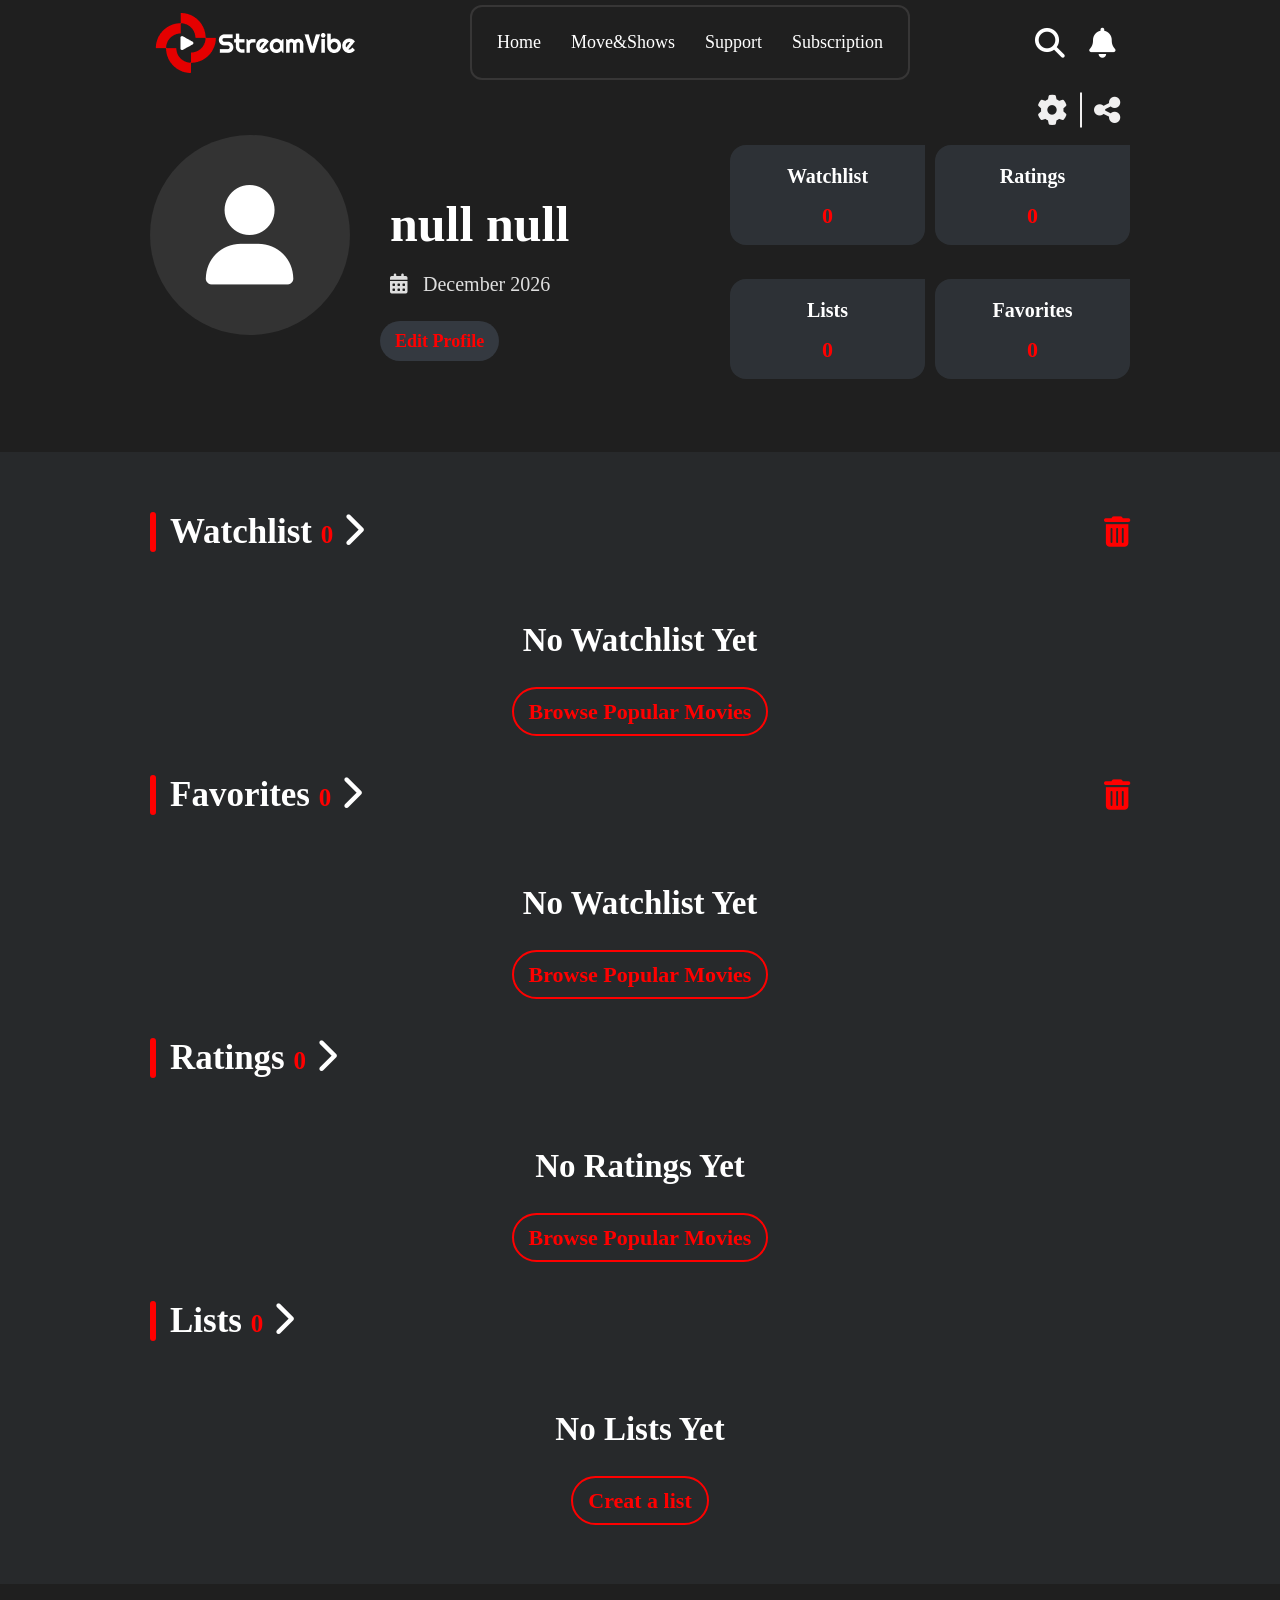
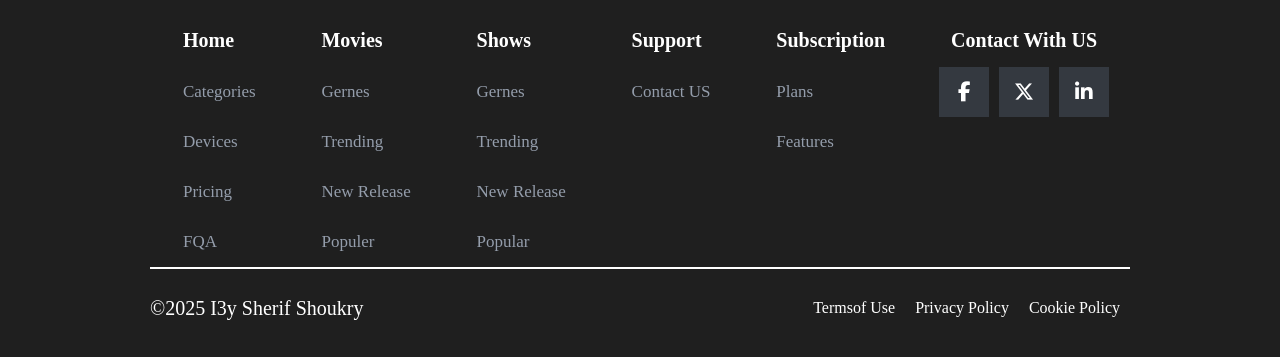
<file: index.html>
<html lang="en">
<head>
    <meta charset="UTF-8">
    <meta name="viewport" content="width=device-width, initial-scale=1.0">
    <title>Profile Page</title>
    <link rel="stylesheet" href="css/all.min.css">
    <link rel="stylesheet" href="css/main.css">
</head>
<body> 
    <!-- Start Profile Page  -->
    <div class="head">
        <div class="container">
            <!-- Start Nav-Bar  -->
            <div class="nav">
                <div class="logo">
                    <img src="imgs/Logo.png" alt="">
                </div>
                <div class="links">
                    <ul>
                        <li><a href="#">Home</a></li>
                        <li><a href="#">Move&Shows</a></li>
                        <li><a href="#">Support</a></li>
                        <li><a href="#">Subscription</a></li>
                    </ul>
                </div>
                <div class="search-not">
                    <i class="fa-solid fa-magnifying-glass"></i>
                    <i class="fa-solid fa-bell"></i>
                </div>
            </div>
            <!-- End Nav-Bar  -->
            <div class="setting-share">
                <i class="fa-solid fa-gear sett"></i>
                <i class="fa-solid fa-share-nodes"></i>
            </div>
            <div class="image-data">
                <div class="image">
                    <div id="profile-img" class="image"></div>
                    <div class="info">
                        <h1 id="name">User Name</h1>
                        <div id="date">
                            <span id="joined-date"></span>
                        </div>
                        <a target="_blank" href="editprofile.html">Edit Profile</a>
                    </div>
                </div>
                <div class="data">
                    <div>
                        <p>Watchlist</p>
                        <span id="watchlist-head">0</span>
                    </div>
                    <div>
                        <p>Ratings</p>
                        <span>0</span>
                    </div>
                    <div>
                        <p>Lists</p>
                        <span>0</span>
                    </div>
                    <div>
                        <p>Favorites</p>
                        <span id="favorites-head">0</span>
                    </div>
                </div>
            </div>
        </div>
    </div>
    <div class="body">
        <div class="container">
            <div class="section">
                <div class="title">
                    <h2>Watchlist <span id="count-of-watchlist">0</span> <i class="fa-solid fa-chevron-right"></i></h2>
                    <i id="watchlist-trash" class="fa-solid fa-trash-can trash"></i>
                </div>
                <div id="watchlist-videos" class="videos"></div>
            </div>
            <div class="section">
                <div class="title">
                    <h2>Favorites <span id="count-of-favoritelist">0</span> <i class="fa-solid fa-chevron-right"></i></h2>
                    <i id="favoriteslist-trash" class="fa-solid fa-trash-can trash"></i>
                </div>
                <div id="favoritelist-videos" class="videos"></div>
            </div>
            <div class="section">
                <h2>Ratings <span>0</span> <i class="fa-solid fa-chevron-right"></i></h2>
                <div class="videos">
                    <div class="empty">
                        <p>No Ratings Yet</p>
                        <a href="#">Browse Popular Movies</a>
                    </div>
                </div>
            </div>
            <div class="section">
                <h2>Lists <span>0</span> <i class="fa-solid fa-chevron-right"></i></h2>
                <div class="videos">
                    <div class="empty">
                        <p>No Lists Yet</p>
                        <a href="#">Creat a list</a>
                    </div>
                </div>
            </div>
        </div>
    </div>
    <div class="footer">
        <div class="container">
            <div class="lists"> 
                <div class="home">
                    <h3 class="title">Home</h3>
                    <ul>
                        <li><a href="#">Categories</a></li>
                        <li><a href="#">Devices</a></li>
                        <li><a href="#">Pricing</a></li>
                        <li><a href="#">FQA</a></li>
                    </ul>
                </div>
                <div class="movies">
                    <h3 class="title">Movies</h3>
                    <ul>
                        <li><a href="#">Gernes</a></li>
                        <li><a href="#">Trending</a></li>
                        <li><a href="#">New Release</a></li>
                        <li><a href="#">Populer</a></li>
                    </ul>
                </div>
                <div class="shows">
                    <h3 class="title">Shows</h3>
                    <ul>
                        <li><a href="#">Gernes</a></li>
                        <li><a href="#">Trending</a></li>
                        <li><a href="#">New Release</a></li>
                        <li><a href="#">Popular</a></li>
                    </ul>
                </div>
                <div class="support">
                    <h3 class="title">Support</h3>
                    <ul>
                        <li><a href="#">Contact US</a></li>
                    </ul>
                </div>
                <div class="subscription">
                    <h3 class="title">Subscription</h3>
                    <ul>
                        <li><a href="#">Plans</a></li>
                        <li><a href="#">Features</a></li>
                    </ul>
                </div>
                <div class="contact-with-us">
                    <h3 class="title">Contact With US</h3>
                    <div class="icons">
                        <i class="fa-brands fa-facebook-f"></i>
                        <i class="fa-brands fa-x-twitter"></i>
                        <i class="fa-brands fa-linkedin-in"></i>
                    </div>
                </div>
            </div>
            <div class="copy-right">
                <p>&copy;2025 I3y Sherif Shoukry</p>
                <ul>
                    <li>Termsof Use</li>
                    <li>Privacy Policy</li>
                    <li>Cookie Policy</li>
                </ul>
            </div>
        </div>
    </div>
    <script src="main.js"></script>
</body>
</html>
</file>
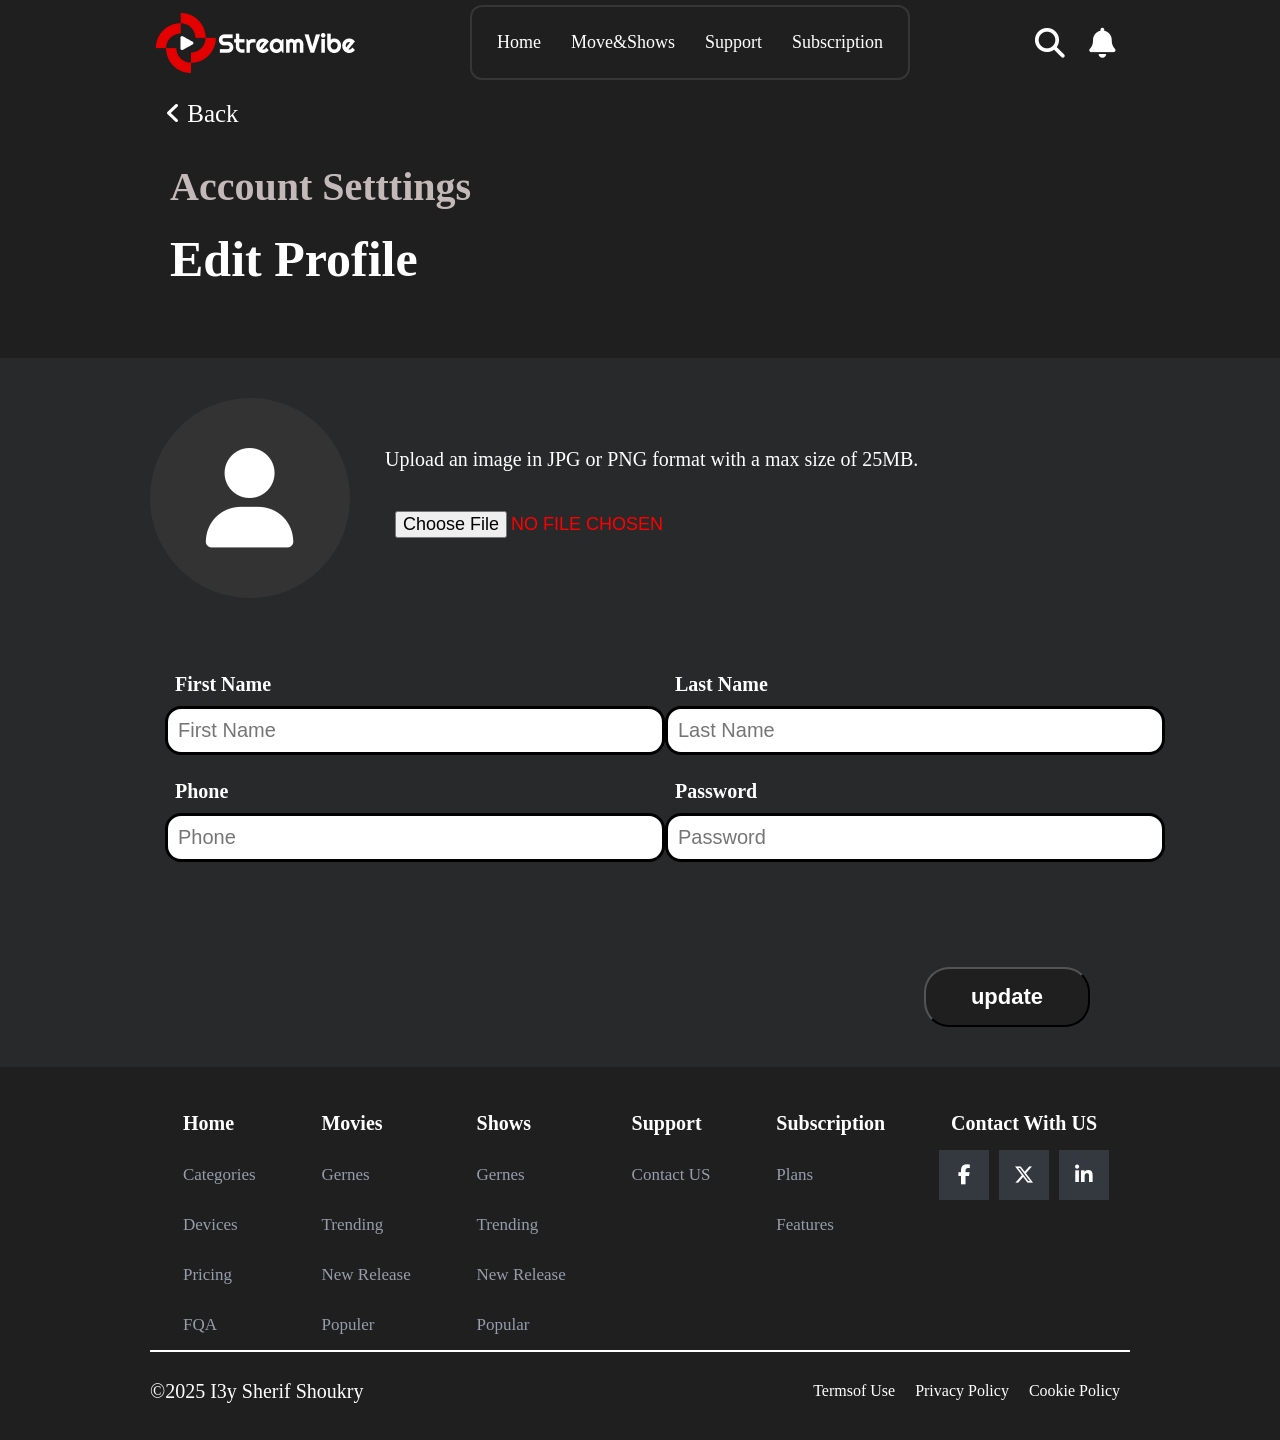
<file: editprofile.html>
<html lang="en">
<head>
    <meta charset="UTF-8">
    <meta name="viewport" content="width=device-width, initial-scale=1.0">
    <title>Edit Profile</title>
    <link rel="stylesheet" href="css/all.min.css">
    <link rel="stylesheet" href="css/main.css">
</head>
<body>
    <div class="head">
        <div class="container">
            <!-- Start Nav-Bar  -->
            <div class="nav">
                <div class="logo">
                    <img src="imgs/Logo.png" alt="">
                </div>
                <div class="links">
                    <ul>
                        <li><a href="#">Home</a></li>
                        <li><a href="#">Move&Shows</a></li>
                        <li><a href="#">Support</a></li>
                        <li><a href="#">Subscription</a></li>
                    </ul>
                </div>
                <div class="search-not">
                    <i class="fa-solid fa-magnifying-glass"></i>
                    <i class="fa-solid fa-bell"></i>
                </div>
            </div>
            <!-- End Nav-Bar  -->
            <div class="settings">
                <a href="profile.html"><i class="fa-solid fa-angle-left"></i> Back</a>
                <span>Account Setttings</span>
                <h1>Edit Profile</h1>
            </div>
        </div>
    </div>
    <div class="edit-body">
        <div class="container">
            <form id="form" method="GET">
                <div class="profile-image">
                    <div id="edit-image" class="image"></div>
                    <div class="upload-file">
                        <p for="photo">Upload an image in JPG or PNG format with a max size of 25MB.</p>
                        <input id="photo" type="file" name="photo">
                    </div>
                </div>
                <div class="info">
                    <div class="input-section">
                        <div class="lable-input">
                            <label for="fname">First Name</label>
                            <input id="fname" type="text" name="fname" placeholder="First Name">
                            <span id="fname-error" class="error hide" >name is not valid</span>
                        </div>
                        <div class="lable-input">
                            <label for="lname">Last Name</label>
                            <input id="lname" type="text" name="lname" placeholder="Last Name">
                            <span id="lname-error" class="error hide" >name is not valid</span>
                        </div>
                    </div>
                    <div class="input-section">
                        <div class="lable-input">
                            <label for="phone">Phone</label>
                            <input id="phone" type="phone" name="phone" placeholder="Phone">
                            <span id="phone-error" class="error hide" >phone is not valid</span>
                        </div>
                        <div class="lable-input">
                            <label for="pass">Password</label>
                            <input id="pass" type="password" name="password" placeholder="Password">
                        </div>
                    </div>
                </div>
                <div class="submit">
                    <input id="update" type="submit" value="update">
                </div>
            </form>
        </div>
    </div>
    <div class="footer">
        <div class="container">
            <div class="lists"> 
                <div class="home">
                    <h3 class="title">Home</h3>
                    <ul>
                        <li><a href="#">Categories</a></li>
                        <li><a href="#">Devices</a></li>
                        <li><a href="#">Pricing</a></li>
                        <li><a href="#">FQA</a></li>
                    </ul>
                </div>
                <div class="movies">
                    <h3 class="title">Movies</h3>
                    <ul>
                        <li><a href="#">Gernes</a></li>
                        <li><a href="#">Trending</a></li>
                        <li><a href="#">New Release</a></li>
                        <li><a href="#">Populer</a></li>
                    </ul>
                </div>
                <div class="shows">
                    <h3 class="title">Shows</h3>
                    <ul>
                        <li><a href="#">Gernes</a></li>
                        <li><a href="#">Trending</a></li>
                        <li><a href="#">New Release</a></li>
                        <li><a href="#">Popular</a></li>
                    </ul>
                </div>
                <div class="support">
                    <h3 class="title">Support</h3>
                    <ul>
                        <li><a href="#">Contact US</a></li>
                    </ul>
                </div>
                <div class="subscription">
                    <h3 class="title">Subscription</h3>
                    <ul>
                        <li><a href="#">Plans</a></li>
                        <li><a href="#">Features</a></li>
                    </ul>
                </div>
                <div class="contact-with-us">
                    <h3 class="title">Contact With US</h3>
                    <div class="icons">
                        <i class="fa-brands fa-facebook-f"></i>
                        <i class="fa-brands fa-x-twitter"></i>
                        <i class="fa-brands fa-linkedin-in"></i>
                    </div>
                </div>
            </div>
            <div class="copy-right">
                <p>&copy;2025 I3y Sherif Shoukry</p>
                <ul>
                    <li>Termsof Use</li>
                    <li>Privacy Policy</li>
                    <li>Cookie Policy</li>
                </ul>
            </div>
        </div>
    </div>
    <script src="edit.js"></script>
</body>
</html>
</file>
<file: css/main.css>
*{
    box-sizing: border-box;
    margin: 0;
    padding: 0;
    scroll-behavior: smooth;
    text-decoration: none;
    list-style: none;
}
.container {
    padding-left: 150px;
    padding-right: 150px;
}
/* Start Navbar  */
.nav {
    display: flex;
    justify-content: space-between;
    align-items: center;
    padding: 5px;
}
.nav .links {
    padding: 10px;
    background-color: #1f1f1f;
    border: 2px solid #373636;
    border-radius: 12px;
}
.nav .links ul {
    display: flex;
}
.nav .links ul li {
    padding: 15px;
    cursor: pointer;
    font-size: 18px;
    border-radius: 12px;
    transition: 0.3s;
}
.nav .links ul li:hover {
    background-color: #373636;
}
.nav .links ul li a {
    color: #FFF;
}
.nav .search-not i {
    font-size: 30px;
    padding: 10px;
    cursor: pointer;
    color: #fff;
}
/* End Navbar  */
/* start Head section  */
.head {
    padding-bottom: 50px;
    background-color: #1f1f1f;

}
.setting-share {
    text-align: end;
    font-size: 30px;
    color: #f0efef;
}
.setting-share i {
    padding: 10px;
    cursor: pointer;
    border-radius: 50%;
    transition: 0.3s;
}
.setting-share .sett {
    position: relative;
}
.setting-share .sett::after {
    content: "";
    position: absolute;
    width: 2px;
    height: 70%;
    background-color: #f0efef;
    right: -5px;
    top: 50%;
    transform: translateY(-50%);
}
.setting-share i:hover {
    background-color: #50555d;
}
.image-data {
    display: flex;
    justify-content: space-between;
}
.image-data .image {
    display: flex;
}
.image-data .image img {
    width: 200px;
    height: 200px;
    border-radius: 50%;
}
.image .user {
    width: 200px;
    height: 200px;
    font-size: 100px;
    color: #FFF;
    background-color: #333;
    border-radius: 50%;
    display: flex;
    justify-content: center;
    align-items: center;
}
.image-data .image .info {
    margin-left: 30px;
}
.image-data .image .info h1 {
    font-size: 50px;
    padding: 10px;
    color: #FFF;
}
.image-data .image .info span {
    display: block;
    font-size: 20px;
    color: #ffffffda;
    padding: 10px;
    margin-bottom: 25px;
}
.image-data .image .info span i {
    margin-right: 10px;
}
.image-data .image .info a {
    font-size: 18px;
    font-weight: bold;
    padding: 10px 15px;
    color: red;
    background-color: #343940;
    border-radius: 20px;
    transition: 0.3s;
}
.image-data .image .info a:hover {
    background-color: rgb(131, 3, 3);
    color: #FFF;
}
.image-data .data {
    width: 400px;
    display: flex;
    flex-wrap: wrap;
    gap: 10px;
    padding-top: 10px;
}
.image-data .data div {
    width: 195px;
    height: 100px;
    text-align: center;
    background-color: #343940b9;
    color: #fff;
    padding: 20px;
    border-radius: 16px 0 16px 16px;
    font-size: 19px;
    font-weight: bold;
    cursor: pointer;
    transition: 0.3s;
}
.image-data .data div:hover {
    background-color: #343940;

}
.image-data .data div p {
    font-size: 20px;
    padding-bottom: 15px;
}
.image-data .data div span {
    color: red;
    font-size: 22px;
}
/* End Head section  */
/* start body section  */
.body {
    padding: 40px 0;
    background-color: #27292b;
}
.body .section .title {
    display: flex;
    justify-content: space-between;
    align-items: center;
}
.body .section h2 {
    display: inline-block;
    font-size: 35px;
    position: relative;
    margin: 20px;
    cursor: pointer;
    color: #FFF;
}
.body .section h2::before {
    content: "";
    position: absolute;
    width: 6px;
    height: 100%;
    left: -20px;
    top: 0;
    border-radius: 26px;
    background-color: red;
}
.body .section h2 span {
    font-size: 25px;
    color: red;
}
.body .section h2 i {
    transition: 0.3s;
}
.body .section h2:hover i {
    color: red;
}
.body .section .title .trash {
    font-size: 30px;
    color: red;
    transition: 0.3s;
    cursor: pointer;
}
.body .section .title .trash:hover {
    transform: scale(1.1) rotate(-20deg);
}
.body .section .videos.grid {
    display: grid;
    grid-template-columns: repeat(auto-fill,300px);
    gap: 20px;
}
.body .section .videos .video {
    overflow: hidden;
    transition: 0.3s;
}
.body .section .videos .video:hover {
    transform: scale(1.05);
}
.body .section .videos .video img {
    width: 299px;
    border-radius: 20px;
}
.body .section .videos .video span {
    display: block;
    text-align: center;
    font-size: 25px;
    font-weight: bold;
    padding: 15px;
    color: #FFF;
}
.body .section .videos .empty {
    text-align: center;
    font-size: 22px;
    font-weight: bold;
    padding: 30px;
}
.body .section .videos .empty p {
    padding: 20px;
    font-size: 33px;
    margin-bottom: 20px;
    color: #FFF;
}
.body .section .videos .empty a {
    margin: 30px;
    padding: 10px 15px;
    color: red;
    border: 2px solid red;
    border-radius: 26px;
    transition: 0.3s;
}
.body .section .videos .empty a:hover {
    background-color: #ff000034;
}
/* End body section */
/* Start Footer section  */
.footer {
    padding: 30px 0;
    background-color: #1f1f1f;
}
.footer .lists {
    display: flex;
    justify-content: space-around;
}
.footer .lists .title {
    color: #FFF;
    font-size: 20px;
    padding: 15px;
}
.footer .lists ul li  {
    padding: 15px;
}
.footer .lists ul li a {
    color: #949dab;
    font-size: 17px;
    transition: 0.3s;
}
.footer .lists ul li a:hover {
    color: red;
}
.footer .contact-with-us .icons {
    display: flex;
    justify-content: center;
    align-items: center;
    gap: 10px;
}
.footer .contact-with-us .icons i {
    padding: 20px;
    color: #FFF;
    background-color: #343940;
    cursor: pointer;
    /* border-radius: 12px; */
    width: 50px;
    height: 50px;
    transition: 0.3s;
    font-size: 20px;
    display: flex;
    justify-content: center;
    align-items: center;
}
.footer .contact-with-us .icons i:hover {
    background-color: red;
    color: #FFF;
}
.footer .copy-right {
    display: flex;
    justify-content: space-between;
    align-items: center;
    color: #FFF;
    padding-top: 20px;
    border-top: 2px solid #FFF;
}
.footer .copy-right p {
    font-size: 20px;
}
.footer .copy-right ul {
    display: flex;
}
.footer .copy-right ul li {
    padding: 10px;
    cursor: pointer;
    transition: 0.3s;
}
.footer .copy-right ul li:hover {
    color: red;
}
/* End Footer section  */
/* Start Edit Page  */
.settings a {
    display: inline-block;
    font-size: 25px;
    color: #FFF;
    padding: 15px;
    transition: 0.3s;
}
.settings a:hover {
    text-decoration: underline;
}
.settings span {
    display: block;
    font-size: 40px;
    font-weight: bold;
    color: #c4b9b9;
    margin: 20px;
}
.settings h1 {
    font-size: 50px;
    color: #FFF;
    margin: 20px;
}
.edit-body {
    background-color: #27292b;
}
.profile-image {
    display: flex;
    align-items: center;
    padding-top: 40px;
}
.profile-image img {
    width: 200px;
    height: 200px;
    border-radius: 50%;
    margin: 20px;
}
.profile-image .upload-file {
    padding: 20px;
    color: red;
}
.profile-image .upload-file p {
    font-size: 20px;
    color: #FFF;
    padding: 15px;
}
.profile-image .upload-file input {
    margin: 25px;
    font-size: 18px;
    text-transform: uppercase;
}
.info {
    padding-top: 50px;
    padding-bottom: 50px;
}
.input-section {
    display: flex;
    justify-content: space-around;
    align-items: center;
    margin: 15px;
}
.input-section .lable-input label {
    display: block;
    font-size: 20px;
    font-weight: bold;
    padding: 10px;
    color: #FFF;
}
.input-section .lable-input input {
    width: 500px;
    padding: 10px;
    border-radius: 16px;
    font-size: 20px;
    border: 3px solid black;
}
.input-section .lable-input .error{
    display: block;
    font-size: 18px;
    color: red;
    padding: 5px;
}
.input-section .lable-input .error.hide {
    display: none;
}
.edit-body input[type="submit"] {
    padding: 15px 45px;
    border-radius: 25px;
    font-size: 22px;
    font-weight: bold;
    background-color: #1f1f1f;
    color: #FFF;
    text-align: end;
    cursor: pointer;
    margin: 20px;
    transition: 0.3s;
}
.edit-body input[type="submit"]:hover {
    color: red;
    background-color: #262a2d;
    transform: scale(1.05);
}
.edit-body .submit {
    text-align: end;
    padding: 20px;
}
/* End Edit Page  */
</file>
